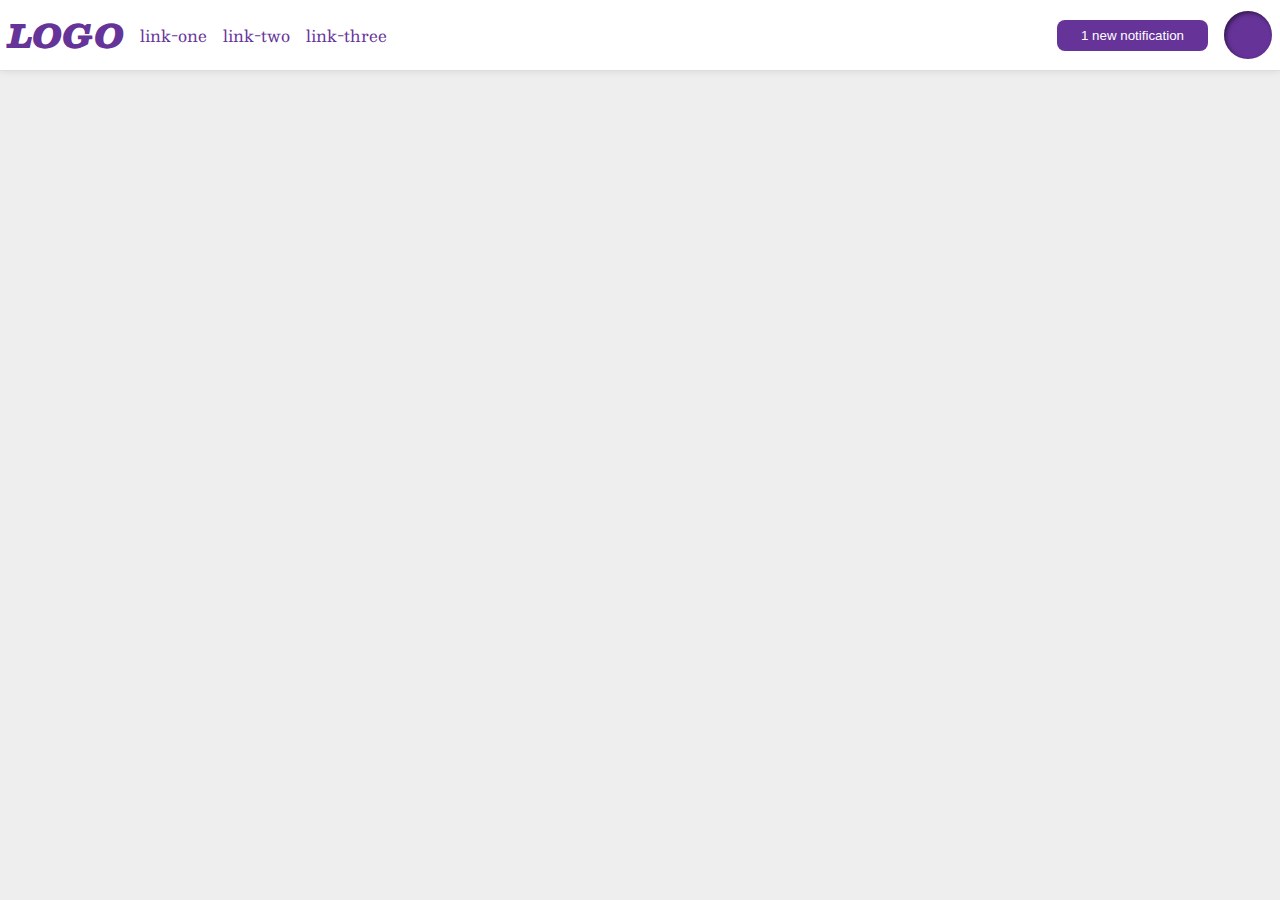
<file: flex/03-flex-header-2/index.html>
<!DOCTYPE html>
<html lang="en">
  <head>
    <meta charset="UTF-8">
    <meta http-equiv="X-UA-Compatible" content="IE=edge">
    <meta name="viewport" content="width=device-width, initial-scale=1.0">
    <title>Flex Header 2</title>
    <link rel="stylesheet" href="style.css">
  </head>
  <body>
    <div class="header">
      <div class="left">
        <div class="logo">
          LOGO
        </div>
        <ul class="links">
          <li><a href="google.com">link-one</a></li>
          <li><a href="google.com">link-two</a></li>
          <li><a href="google.com">link-three</a></li>
        </ul>
      </div>
        <div class="right">
         <button class="notifications">
            1 new notification
         </button>
          <div class="profile-image"></div>
        </div>
     </div>
    </body>
  </html>
</file>
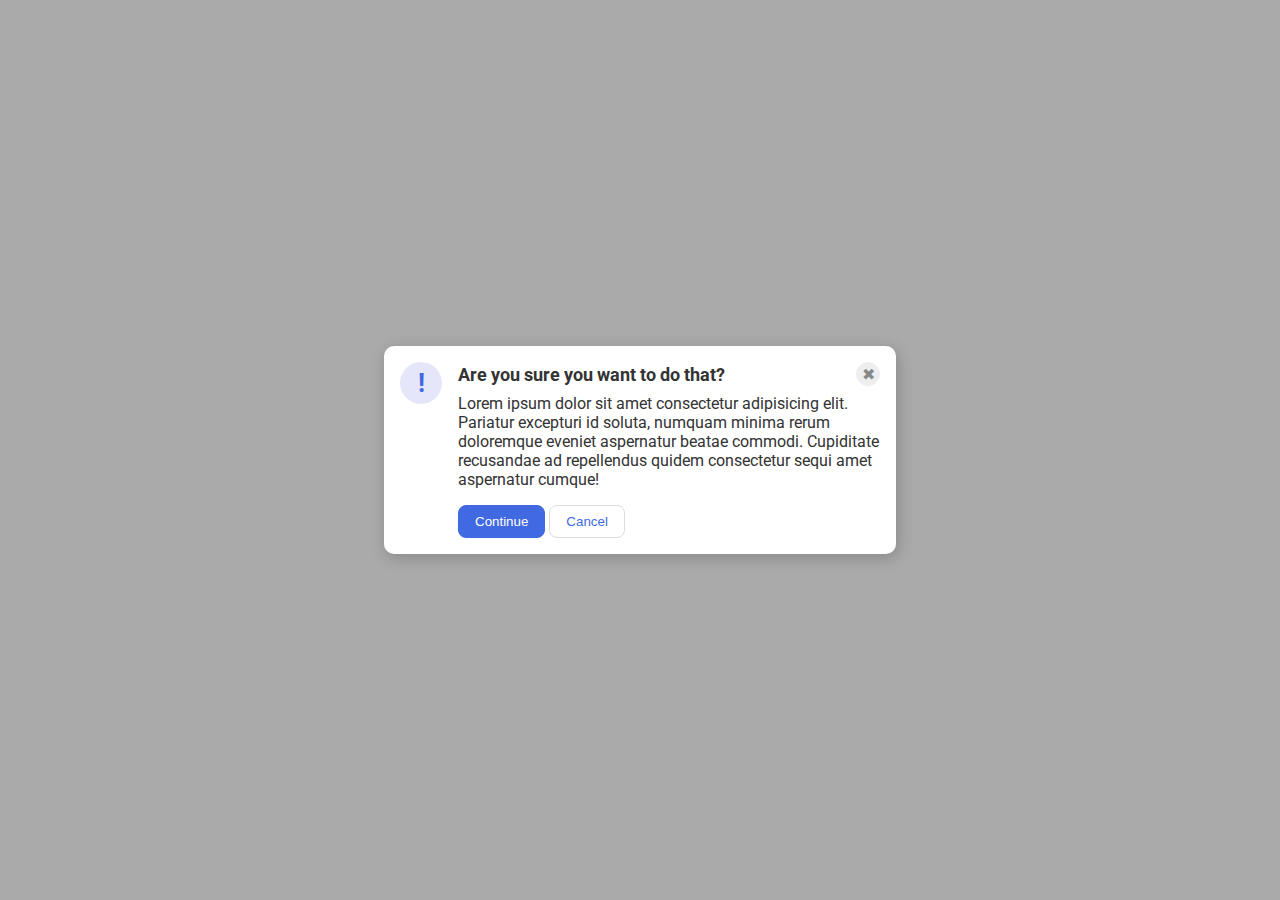
<file: flex/05-flex-modal/index.html>
<!DOCTYPE html>
<html lang="en">
  <head>
    <meta charset="UTF-8">
    <meta http-equiv="X-UA-Compatible" content="IE=edge">
    <meta name="viewport" content="width=device-width, initial-scale=1.0">
    <link rel="stylesheet" href="style.css">
    <title>Modal</title>
  </head>
  <body>
    <div class="modal">
      <div class="icon">!</div>
      <div class="container">
      <div class="header">Are you sure you want to do that?
        <button class="close-button">✖
      </div>
      <div class="text">Lorem ipsum dolor sit amet consectetur adipisicing elit. Pariatur excepturi id soluta, numquam minima rerum doloremque eveniet aspernatur beatae commodi. Cupiditate recusandae ad repellendus quidem consectetur sequi amet aspernatur cumque!</div>
      <button class="continue">Continue</button>
      <button class="cancel">Cancel</button>
    </div>
  </body>
</html>
</file>
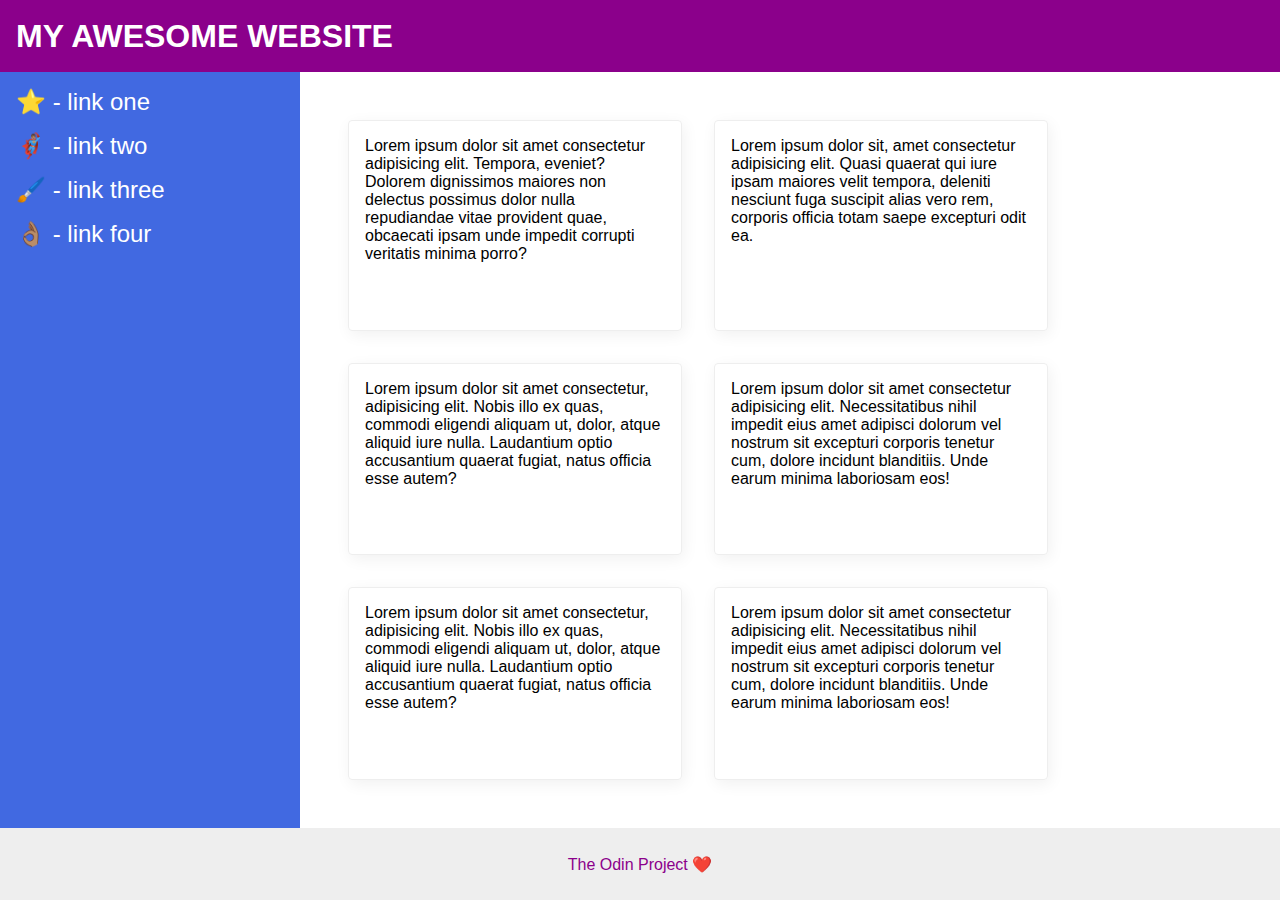
<file: flex/07-flex-layout-2/index.html>
<!DOCTYPE html>
<html lang="en">
  <head>
    <meta charset="UTF-8">
    <meta http-equiv="X-UA-Compatible" content="IE=edge">
    <meta name="viewport" content="width=device-width, initial-scale=1.0">
    <title>The Holy Grail</title>
    <link rel="stylesheet" href="style.css">
  </head>
  <body>
    <div class="header">
      MY AWESOME WEBSITE
    </div>
    <div class="body">
      <div class="sidebar">
        <ul>
          <li><a href="#">⭐ - link one</a></li>
          <li><a href="#">🦸🏽‍♂️ - link two</a></li>
          <li><a href="#">🖌️ - link three</a></li>
          <li><a href="#">👌🏽 - link four</a></li>
        </ul>
      </div>
      <div class="container">
        <div class="card">Lorem ipsum dolor sit amet consectetur adipisicing elit. Tempora, eveniet? Dolorem dignissimos maiores non delectus possimus dolor nulla repudiandae vitae provident quae, obcaecati ipsam unde impedit corrupti veritatis minima porro?</div>
        <div class="card">Lorem ipsum dolor sit, amet consectetur adipisicing elit. Quasi quaerat qui iure ipsam maiores velit tempora, deleniti nesciunt fuga suscipit alias vero rem, corporis officia totam saepe excepturi odit ea.</div>
        <div class="card">Lorem ipsum dolor sit amet consectetur, adipisicing elit. Nobis illo ex quas, commodi eligendi aliquam ut, dolor, atque aliquid iure nulla. Laudantium optio accusantium quaerat fugiat, natus officia esse autem?</div>
        <div class="card">Lorem ipsum dolor sit amet consectetur adipisicing elit. Necessitatibus nihil impedit eius amet adipisci dolorum vel nostrum sit excepturi corporis tenetur cum, dolore incidunt blanditiis. Unde earum minima laboriosam eos!</div>
        <div class="card">Lorem ipsum dolor sit amet consectetur, adipisicing elit. Nobis illo ex quas, commodi eligendi aliquam ut, dolor, atque aliquid iure nulla. Laudantium optio accusantium quaerat fugiat, natus officia esse autem?</div>
        <div class="card">Lorem ipsum dolor sit amet consectetur adipisicing elit. Necessitatibus nihil impedit eius amet adipisci dolorum vel nostrum sit excepturi corporis tenetur cum, dolore incidunt blanditiis. Unde earum minima laboriosam eos!</div>
      </div>
    </div>
    <div class="footer">
      The Odin Project ❤️
    </div>
  </body>
</html>
</file>
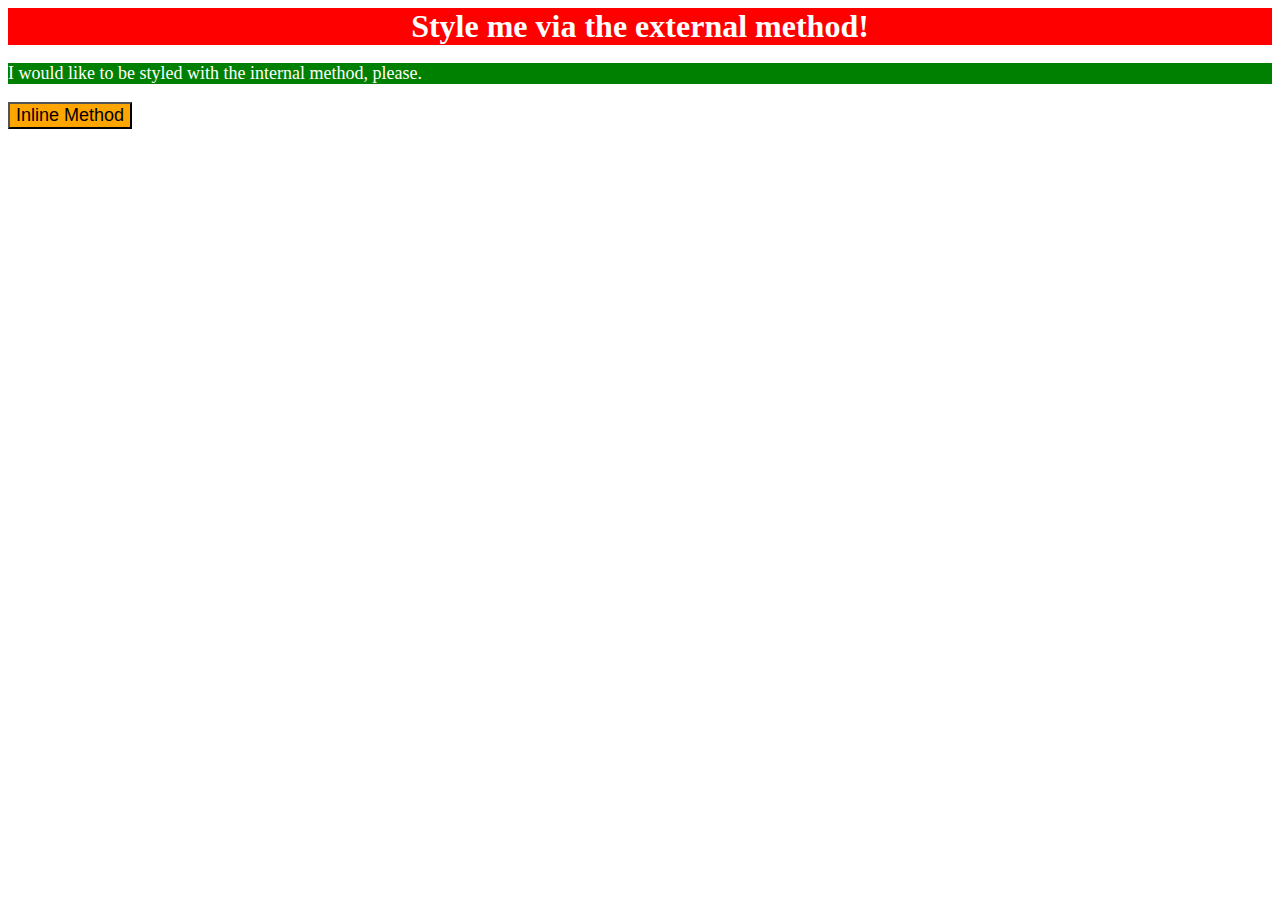
<file: foundations/01-css-methods/index.html>
<!-- index.html -->
<!DOCTYPE html>
<html lang="en">
  <head>
    <style>
      p {
        color: white;
        background-color: green;
        font-size: 18px;
      }
    </style>
    <link rel="stylesheet" href="styles.css">
    <meta charset="UTF-8">
    <meta http-equiv="X-UA-Compatible" content="IE=edge">
    <meta name="viewport" content="width=device-width, initial-scale=1.0">
    <title>Methods for Adding CSS</title>
  </head>
  <body>
    <div>Style me via the external method!</div>
    <p>I would like to be styled with the internal method, please.</p>
    <button style="background-color: orange; font-size: 18px;"> Inline Method </button>
  </body>
</html>
</file>
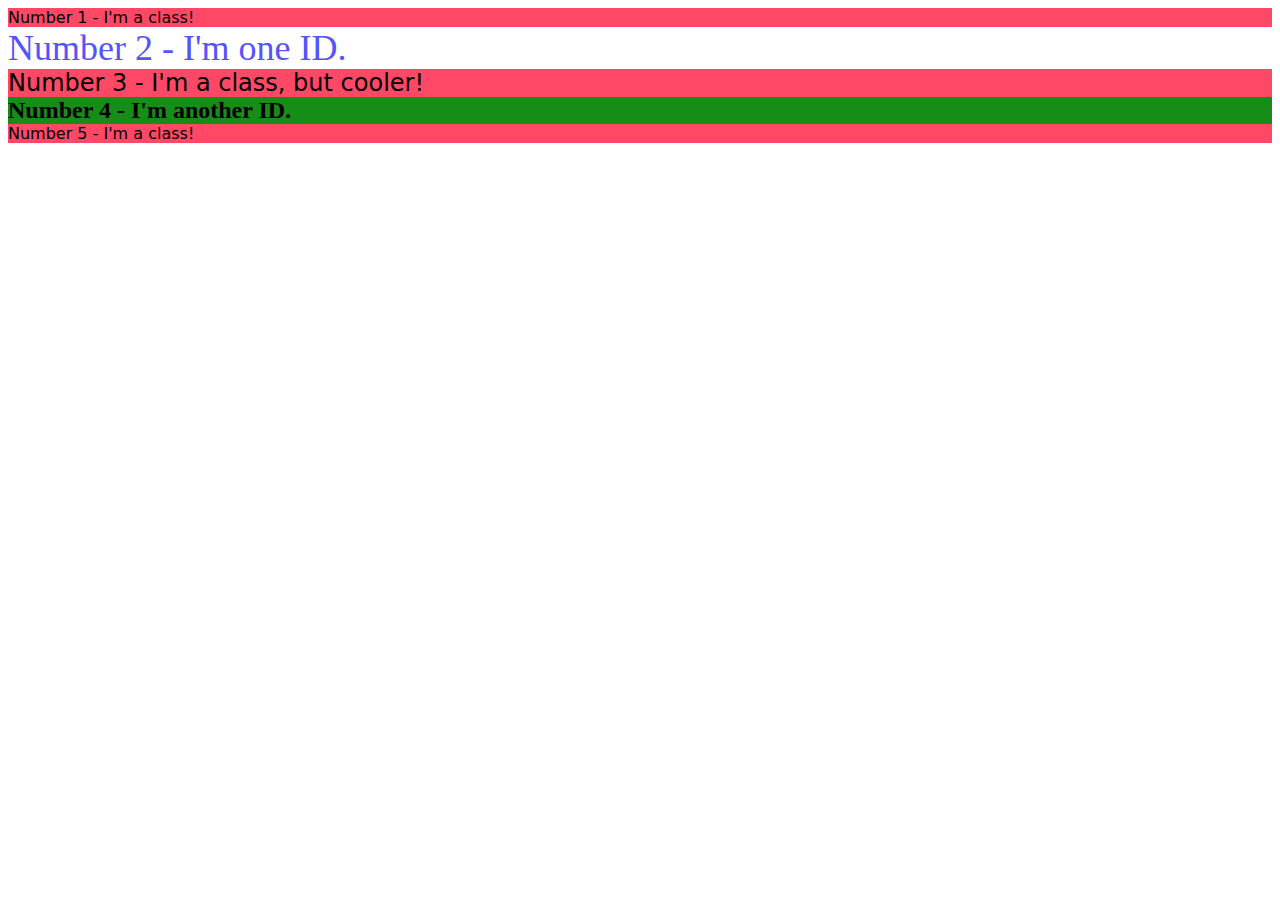
<file: foundations/02-class-id-selectors/index.html>
<!DOCTYPE html>
<html lang="en">
  <head>
    <link rel="stylesheet" href="style.css">
    <meta charset="UTF-8">
    <meta http-equiv="X-UA-Compatible" content="IE=edge">
    <meta name="viewport" content="width=device-width, initial-scale=1.0">
    <title>Class and ID Selectors</title>
    <link rel="stylesheet" href="style.css">
  </head>
  <body>
    <div class="one">Number 1 - I'm a class!</div>
    <div class="two">Number 2 - I'm one ID.</div>
    <div class="three">Number 3 - I'm a class, but cooler!</div>
    <div class="four">Number 4 - I'm another ID.</div>
    <div class="five">Number 5 - I'm a class!</div>
  </body>
</html>
</file>
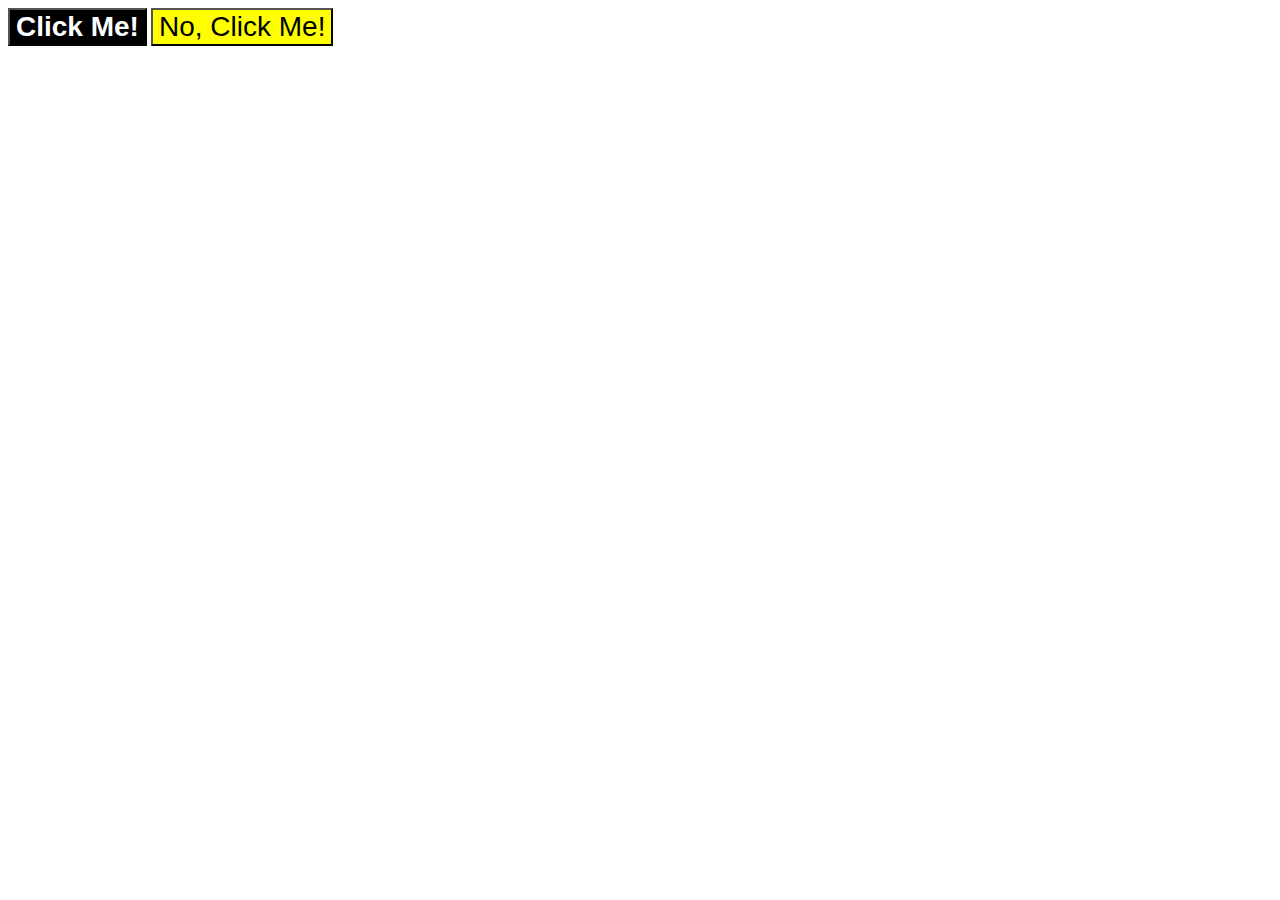
<file: foundations/03-grouping-selectors/index.html>
<!DOCTYPE html>
<html lang="en">
  <head>
    <meta charset="UTF-8">
    <meta http-equiv="X-UA-Compatible" content="IE=edge">
    <meta name="viewport" content="width=device-width, initial-scale=1.0">
    <title>Grouping Selectors</title>
    <link rel="stylesheet" href="style.css">
  </head>
  <body>
    <button class="button1">Click Me!</button>
    <button class="button2">No, Click Me!</button> 
  </body>
</html>
</file>
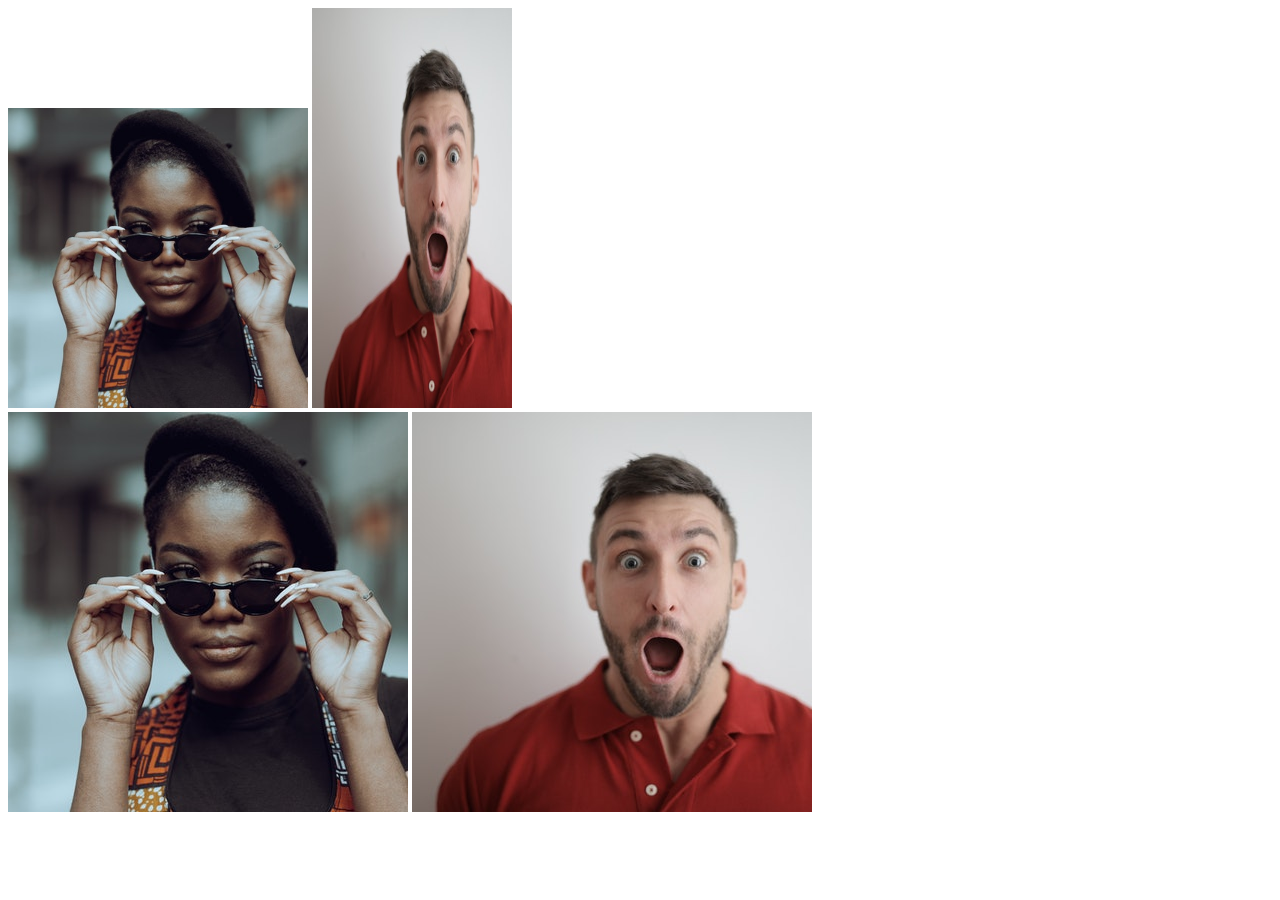
<file: foundations/04-chaining-selectors/index.html>
<!DOCTYPE html>
<html lang="en">
  <head>
    <meta charset="UTF-8">
    <meta http-equiv="X-UA-Compatible" content="IE=edge">
    <meta name="viewport" content="width=device-width, initial-scale=1.0">
    <title>Chaining Selectors</title>
    <link rel="stylesheet" href="style.css">
  </head>
  <body>
    <!-- Check image source path. Review Foundations lesson - Links and Images -->
    <!-- Use the classes BELOW this line -->
    <div>
      <img class="avatar proportioned" src="img/pexels-katho-mutodo-8434791.jpg" alt="Woman with glasses">
      <img class="avatar distorted" src="img/pexels-andrea-piacquadio-3777931.jpg" alt="Man with surprised expression">
    </div>
    <!-- Use the classes ABOVE this line -->
    <div>
      <img class="original proportioned" src="img/pexels-katho-mutodo-8434791.jpg" alt="Woman with glasses">
      <img class="original distorted" src="img/pexels-andrea-piacquadio-3777931.jpg" alt="Man with surprised expression">
    </div>
  </body>
</html>
</file>
<file: flex/03-flex-header-2/style.css>
/* this is some magical font-importing.  
you'll learn about it later. */
@import url('https://fonts.googleapis.com/css2?family=Besley:ital,wght@0,400;1,900&display=swap');

body {
  margin: 0;
  background: #eee;
  font-family: Besley, serif;
}

.header {
  background: white;
  border-bottom: 1px solid #ddd;
  box-shadow: 0 0 8px rgba(0,0,0,.1);
}

.profile-image {
  background: rebeccapurple;
  box-shadow: inset 2px 2px 4px rgba(0,0,0,.5);
  border-radius: 50%;
  width: 48px;
  height: 48px;
}

.logo {
  color: rebeccapurple;
  font-size: 32px;
  font-weight: 900;
  font-style: italic;
}

button {
  border: none;
  border-radius: 8px;
  background: rebeccapurple;
  color: white;
  padding: 8px 24px;
}

a {
  /* this removes the line under our links */
  text-decoration: none;
  color: rebeccapurple;
}

.header {
  display: flex;
  justify-content: space-between;
  padding: 8px;
}

ul {
  list-style-type: none;
  display: flex;
  margin: 0;
  padding: 0;
  gap: 16px;
}

.left, .right {
  display: flex;
  align-items: center;
  gap: 16px;
}
</file>
<file: flex/05-flex-modal/style.css>
@import url('https://fonts.googleapis.com/css2?family=Roboto:wght@400;700&display=swap');

html, body {
  height: 100%;
}

body {
  font-family: Roboto, sans-serif;
  margin: 0;
  background: #aaa;
  color: #333;
  /* I'll give you this one for free lol */
  display: flex;
  align-items: center;
  justify-content: center;
}

.modal {
  background: white;
  width: 480px;
  border-radius: 10px;
  box-shadow: 2px 4px 16px rgba(0,0,0,.2);
  display: flex;
  gap: 16px;
  padding: 16px;
}

.icon {
  color: royalblue;
  font-size: 26px;
  font-weight: 700;
  background: lavender;
  width: 42px;
  height: 42px;
  border-radius: 50%;
  display: flex;
  align-items: center;
  justify-content: center;
  flex-shrink: 0;
}

.close-button {
  background: #eee;
  border-radius: 50%;
  color: #888;
  font-weight: 400;
  font-size: 16px;
  height: 24px;
  width: 24px;
  display: flex;
  align-items: center;
  justify-content: center;
  border: 1px solid #eee;
  padding: 0;

}

button {
  cursor: pointer;
  padding: 8px 16px;
  border-radius: 8px;
}

button.continue {
  background: royalblue;
  border: 1px solid royalblue;
  color: white;
}

button.cancel {
  background: white;
  border: 1px solid #ddd;
  color: royalblue;
}

.header {
  display: flex;
  align-items: center;
  justify-content: space-between;
  font-size: 18px;
  font-weight: 700;
  margin-bottom: 8px;
}

.text {
  margin-bottom: 16px;
}
</file>
<file: flex/07-flex-layout-2/style.css>
body {
  font-family: -apple-system, BlinkMacSystemFont, 'Segoe UI', Roboto, Oxygen, Ubuntu, Cantarell, 'Open Sans', 'Helvetica Neue', sans-serif;
  margin: 0;
  min-height: 100vh;
}

.header {
  height: 72px;
  background: darkmagenta;
  color: white;
}

.footer {
  height: 72px;
  background: #eee;
  color: darkmagenta;
}

.sidebar {
  width: 300px;
  background: royalblue;
  box-sizing: border-box;
}

.card {
  border: 1px solid #eee;
  box-shadow: 2px 4px 16px rgba(0,0,0,.06);
  border-radius: 4px;
}

/* SOLUTION */

body {
  display: flex;
  flex-direction: column;
}

.header {
  display: flex;
  align-items: center;
  padding: 0 16px;
  font-size: 32px;
  font-weight: 900;
}

.body {
  flex: 1;
  display: flex;
}

.sidebar {
  flex-shrink: 0;
  padding: 16px;
}

ul {
  list-style-type: none;
  margin: 0;
  padding: 0;
}

li {
  margin-bottom: 16px;
}

a {
  color: white;
  text-decoration: none;
  font-size: 24px;
}

.container {
  padding: 32px;
  display: flex;
  flex-wrap: wrap;
}

.card {
  padding: 16px;
  margin: 16px;
  width: 300px;
}

.footer {
  display: flex;
  align-items: center;
  justify-content: center;
}
</file>
<file: foundations/01-css-methods/styles.css>
/* styles.css */
div {
    font-size: 32px;
    text-align: center;
    font-weight: bold;
    color: white;
    background-color:red
    
}
</file>
<file: foundations/02-class-id-selectors/style.css>
.one,
.three,
.five {
    background-color: rgb(255, 72, 102);
    font-family: Verdana, "DejaVu Sans", sans-serif;
}

.two {
    color: rgb(84, 84, 251);
    font-size: 36px;
}

.three { 
    font-size: 24px;
}

.four {
    background-color: rgb(22, 141, 22);
    font-size: 24px;
    font-weight: bold;
}
</file>
<file: foundations/03-grouping-selectors/style.css>
.button1 {
    background-color: black;
    color: white;
    font-weight: bold;
}

.button2 {
    background-color: rgb(255, 255, 0);
}

.button1,
.button2 {
    font-size: 28px;
    font-family: 'Helvetica', 'Times New Roman', sans-serif;
}
</file>
<file: foundations/04-chaining-selectors/style.css>
/* Add CSS Styling */
.avatar.proportioned { 
    height: 100%;
    width: 300px;

}
.avatar.distorted {
    height: 400px;
    width: 200px;
}
</file>
